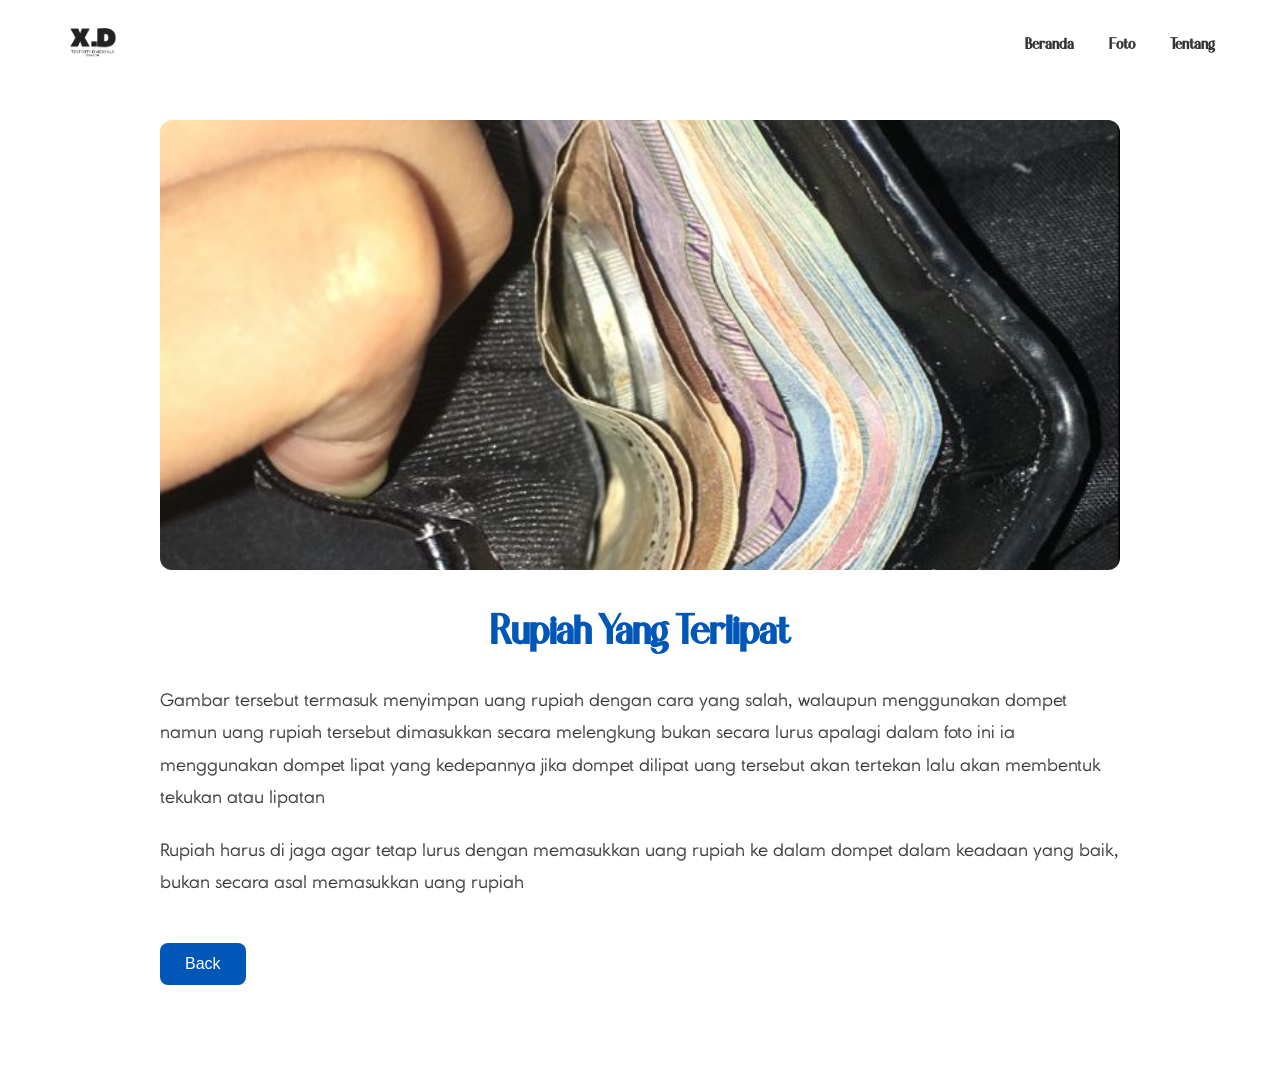
<file: img1.html>
<!DOCTYPE html>
<html lang="id">
<head>
    <meta charset="UTF-8">
    <meta name="viewport" content="width=device-width, initial-scale=1.0">
    <title>Rupiah Yang Terlipat</title>

    <link rel="stylesheet" href="SIMG1.css">
</head>
<body>

    <!-- Navbar -->
    <nav class="navbar">
        <div class="nav-container">

            <div class="logo">
                <img src="logo.png" alt="Logo">
            </div>

            <div class="nav-links">
                <a href="index.html#beranda">Beranda</a>
                <a href="index.html#foto">Foto</a>
                <a href="index.html#tentang">Tentang</a>
            </div>

        </div>
    </nav>

    <!-- Content -->
    <section class="content">

        <div class="container">

            <div class="banner">
                <img src="img1.jpg" alt="Rupiah Yang Terlipat">
            </div>

            <h1>Rupiah Yang Terlipat</h1>

            <p>
                Gambar tersebut termasuk menyimpan uang rupiah dengan cara yang salah, walaupun menggunakan dompet namun uang rupiah tersebut dimasukkan secara melengkung bukan secara lurus apalagi dalam foto ini ia menggunakan dompet lipat yang kedepannya jika dompet dilipat uang tersebut akan tertekan lalu akan membentuk tekukan atau lipatan 
                
            </p>

            <p>
                Rupiah harus di jaga agar tetap lurus dengan memasukkan uang rupiah ke dalam dompet dalam keadaan yang baik, bukan secara asal memasukkan uang rupiah 
            </p>

            <a href="index.html" class="back-btn">Back</a>

        </div>

    </section>

    <script src="JS1.js"></script>

</body>
</html>
</file>
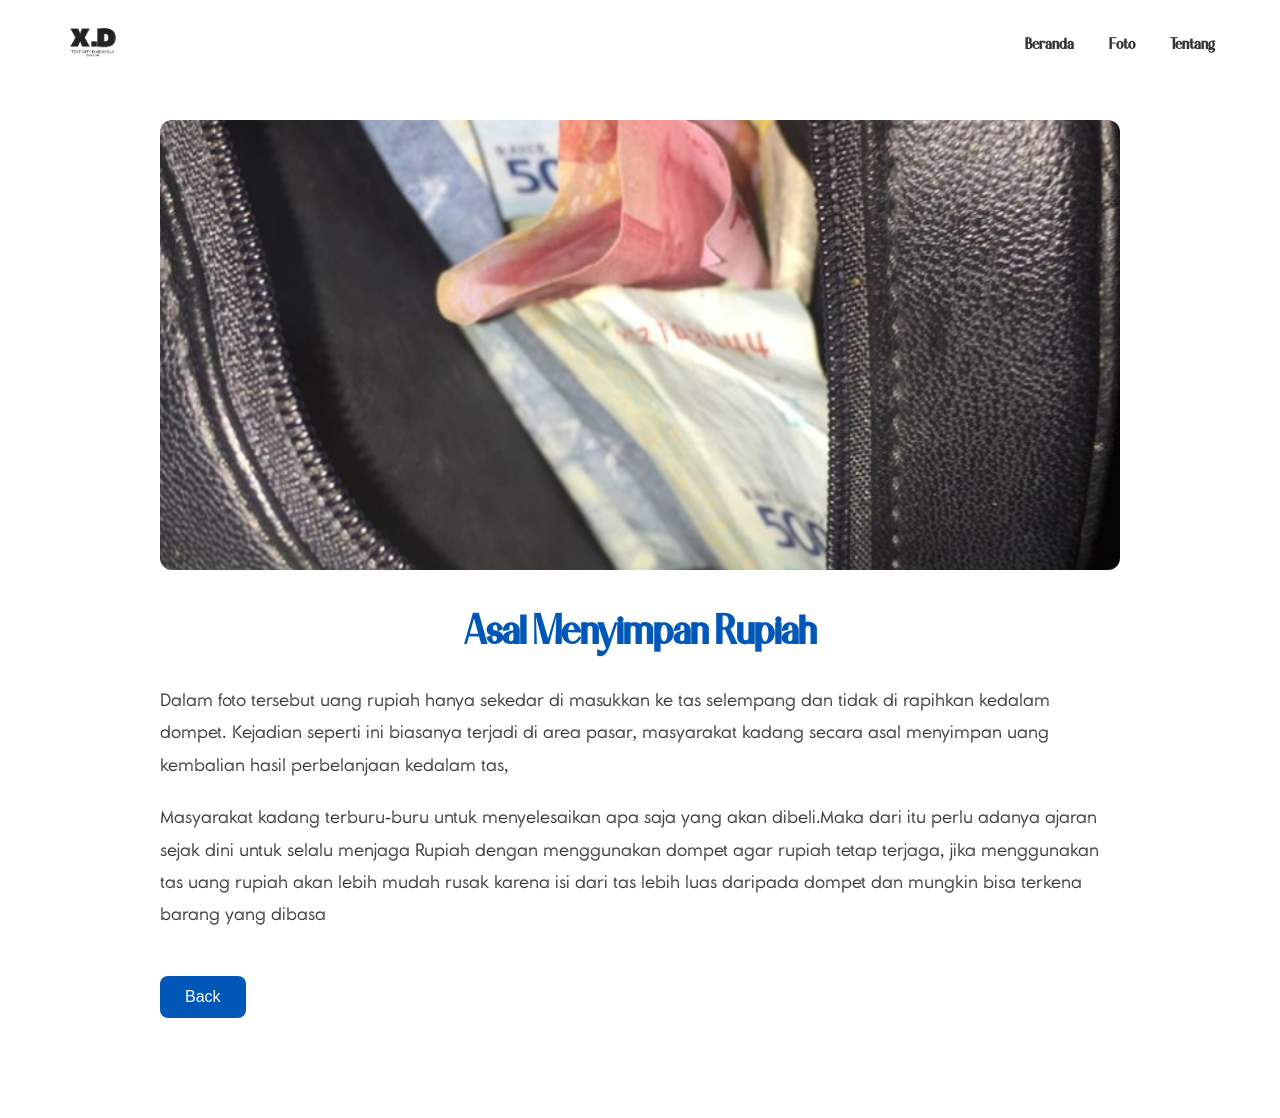
<file: img2.html>
<!DOCTYPE html>
<html lang="id">
<head>
    <meta charset="UTF-8">
    <meta name="viewport" content="width=device-width, initial-scale=1.0">
    <title>Rupiah Yang Lusuh</title>

    <link rel="stylesheet" href="SIMG2.css">
</head>
<body>

    <nav class="navbar">
        <div class="nav-container">

            <div class="logo">
                <img src="logo.png" alt="Logo">
            </div>

            <div class="nav-links">
                <a href="index.html#beranda">Beranda</a>
                <a href="index.html#foto">Foto</a>
                <a href="index.html#tentang">Tentang</a>
            </div>

        </div>
    </nav>

    <section class="content">

        <div class="container">

            <div class="banner">
                <img src="img2.jpg" alt="Rupiah Yang Lusuh">
            </div>

            <h1>Asal Menyimpan Rupiah</h1>

            <p>
                Dalam foto tersebut uang rupiah hanya sekedar di masukkan ke tas selempang dan tidak di rapihkan kedalam dompet. Kejadian seperti ini biasanya terjadi di area pasar, masyarakat kadang secara asal menyimpan uang kembalian hasil perbelanjaan kedalam tas,
            </p>

            <p>
                Masyarakat kadang terburu-buru untuk menyelesaikan apa saja yang akan dibeli.Maka dari itu perlu adanya ajaran sejak dini untuk selalu menjaga Rupiah dengan menggunakan dompet agar rupiah tetap terjaga, jika menggunakan tas uang rupiah akan lebih mudah rusak karena isi dari tas lebih luas daripada dompet dan mungkin bisa terkena barang yang dibasa
            </p>

            <a href="index.html" class="back-btn">Back</a>

        </div>

    </section>

    <script src="JS2.js"></script>

</body>
</html>
</file>
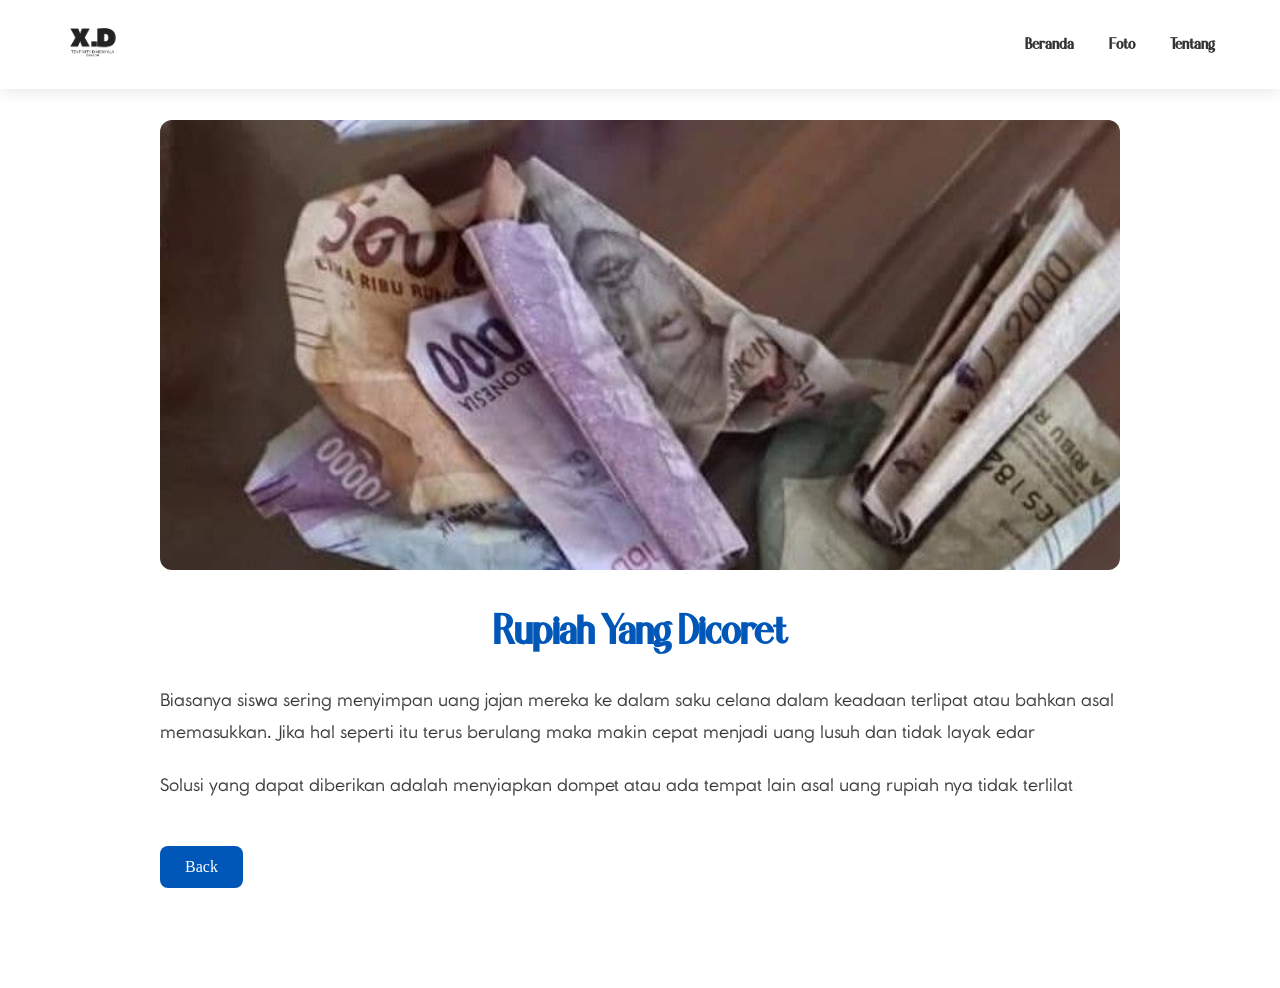
<file: img3.html>
<!DOCTYPE html>
<html lang="id">
<head>
    <meta charset="UTF-8">
    <meta name="viewport" content="width=device-width, initial-scale=1.0">
    <title>Rupiah Yang Dicoret</title>

    <link rel="stylesheet" href="SIMG3.css">
</head>
<body>

    <nav class="navbar">
        <div class="nav-container">

            <div class="logo">
                <img src="logo.png" alt="Logo">
            </div>

            <div class="nav-links">
                <a href="index.html#beranda">Beranda</a>
                <a href="index.html#foto">Foto</a>
                <a href="index.html#tentang">Tentang</a>
            </div>

        </div>
    </nav>

    <section class="content">

        <div class="container">

            <div class="banner">
                <img src="img3.jpg" alt="Rupiah Yang Dicoret">
            </div>

            <h1>Rupiah Yang Dicoret</h1>

            <p>
                Biasanya siswa sering menyimpan uang jajan mereka ke dalam saku celana dalam keadaan terlipat atau bahkan asal memasukkan. Jika hal seperti itu terus berulang maka makin cepat
                menjadi uang lusuh dan tidak layak edar
            </p>

            <p>
                Solusi yang dapat diberikan adalah menyiapkan dompet atau ada tempat lain asal uang rupiah nya tidak terlilat 
            </p>


            <a href="index.html" class="back-btn">Back</a>

        </div>

    </section>

    <script src="JS3.js"></script>

</body>
</html>
</file>
<file: SIMG1.css>
*{
    margin:0;
    padding:0;
    box-sizing:border-box;
    font-family:Arial, sans-serif;
}

html{
    scroll-behavior:smooth;
}

body{
    background:#fff;
    color:#333;
}

/* ======================
   NAVBAR
====================== */

.navbar{
    position:fixed;
    top:0;
    left:0;
    width:100%;
    z-index:1000;
    background:transparent;
    transition:.3s;
}

.navbar.scrolled{
    background:#fff;
    box-shadow:0 2px 15px rgba(0,0,0,.1);
}

.nav-container{
    max-width:1200px;
    margin:auto;
    padding:15px 25px;
    display:flex;
    justify-content:space-between;
    align-items:center;
}

.logo img{
    height:55px;
}

.nav-links{
    display:flex;
    gap:35px;
}

@font-face{
    font-family:'judul';
    src:url('judul.otf') format('truetype');
}

@font-face{
    font-family:'isi';
    src:url('isi.otf') format('truetype');
}


@font-face{
    font-family:'a';
    src:url('a.otf') format('truetype');
}

.nav-links a{
    text-decoration:none;
    color:#333;
    font-weight:600;
   font-family:'a';
}

.navbar.scrolled .nav-links a{
    color:#333;
}

/* ======================
   CONTENT
====================== */

.content{
    padding-top:100px;
    padding-bottom:80px;
}

.container{
    max-width:1000px;
    margin:auto;
    padding:20px;
}

.banner{
    width:100%;
    margin-bottom:40px;
}

.banner img{
    width:100%;
    height:50vh;
    object-fit:cover;
    display:block;
    border-radius:12px;
}

.content h1{
    text-align:center;
    color:#0057B8;
    font-size:42px;
    margin-bottom:30px;
   font-family:'a';
}

.content p{
    font-size:18px;
    line-height:1.8;
    margin-bottom:20px;
   font-family:'isi';
}

.back-btn{
    display:inline-block;
    margin-top:25px;
    padding:12px 25px;
    background:#0057B8;
    color:white;
    text-decoration:none;
    border-radius:8px;
    transition:.3s;
}

.back-btn:hover{
    opacity:.85;
}

/* ======================
   RESPONSIVE
====================== */

@media(max-width:768px){

    .nav-container{
        flex-direction:column;
        gap:15px;
    }

    .nav-links{
        gap:20px;
    }

    .logo img{
        height:45px;
    }

    .banner img{
        height:40vh;
    }

    .content h1{
        font-size:32px;
    }

    .content p{
        font-size:16px;
    }
}
</file>
<file: SIMG2.css>
*{
    margin:0;
    padding:0;
    box-sizing:border-box;
    font-family:Arial, sans-serif;
}

@font-face{
    font-family:'isi';
    src:url('isi.otf') format('truetype');
}


@font-face{
    font-family:'a';
    src:url('a.otf') format('truetype');
}

html{
    scroll-behavior:smooth;
}

body{
    background:#fff;
    color:#333;
}

.navbar{
    position:fixed;
    top:0;
    left:0;
    width:100%;
    z-index:1000;
    background:transparent;
    transition:.3s;
}

.navbar.scrolled{
    background:#fff;
    box-shadow:0 2px 15px rgba(0,0,0,.1);
}

.nav-container{
    max-width:1200px;
    margin:auto;
    padding:15px 25px;
    display:flex;
    justify-content:space-between;
    align-items:center;
}

.logo img{
    height:55px;
}

.nav-links{
    display:flex;
    gap:35px;
}

.nav-links a{
    text-decoration:none;
    color:#333;
    font-weight:600;
    font-family:'a';
}

.navbar.scrolled .nav-links a{
    color:#333;
}

.content{
    padding-top:100px;
    padding-bottom:80px;
}

.container{
    max-width:1000px;
    margin:auto;
    padding:20px;
}

.banner{
    width:100%;
    margin-bottom:40px;
}

.banner img{
    width:100%;
    height:50vh;
    object-fit:cover;
    display:block;
    border-radius:12px;
}

.content h1{
    text-align:center;
    color:#0057B8;
    font-size:42px;
    margin-bottom:30px;
    font-family:'a';
    
}

.content p{
    font-size:18px;
    line-height:1.8;
    margin-bottom:20px;
    font-family:'isi';
}

.back-btn{
    display:inline-block;
    margin-top:25px;
    padding:12px 25px;
    background:#0057B8;
    color:white;
    text-decoration:none;
    border-radius:8px;
}

@media(max-width:768px){

    .nav-container{
        flex-direction:column;
        gap:15px;
    }

    .nav-links{
        gap:20px;
    }

    .logo img{
        height:45px;
    }

    .banner img{
        height:40vh;
    }

    .content h1{
        font-size:32px;
    }

    .content p{
        font-size:16px;
    }
}p
</file>
<file: SIMG3.css>
*{
    margin:0;
    padding:0;
    box-sizing:border-box;

}

@font-face{
    font-family:'isi';
    src:url('isi.otf') format('truetype');
}


@font-face{
    font-family:'a';
    src:url('a.otf') format('truetype');
}

html{
    scroll-behavior:smooth;
}

body{
    background:#fff;
    color:#333;
}

/* ======================
   NAVBAR
====================== */

.navbar{
    position:fixed;
    top:0;
    left:0;
    width:100%;
    z-index:1000;
    background:#fff;
    box-shadow:0 2px 15px rgba(0,0,0,.1);
}

.nav-container{
    max-width:1200px;
    margin:auto;
    padding:15px 25px;
    display:flex;
    justify-content:space-between;
    align-items:center;
}

.logo img{
    height:55px;
}

.nav-links{
    display:flex;
    gap:35px;
}

.nav-links a{
    text-decoration:none;
    color:#333;
    font-weight:600;
    transition:.3s;
    font-family:'a';
}

.nav-links a:hover{
    opacity:.8;
}

/* ======================
   CONTENT
====================== */

.content{
    padding-top:100px;
    padding-bottom:80px;
}

.container{
    max-width:1000px;
    margin:auto;
    padding:20px;
}

.banner{
    width:100%;
    margin-bottom:40px;
}

.banner img{
    width:100%;
    height:50vh;
    object-fit:cover;
    display:block;
    border-radius:12px;
}

.content h1{
    text-align:center;
    color:#0057B8;
    font-size:42px;
    margin-bottom:30px;
    font-family:'a';
}

.content p{
    font-size:18px;
    line-height:1.8;
    margin-bottom:20px;
    font-family:'isi';
}

.back-btn{
    display:inline-block;
    margin-top:25px;
    padding:12px 25px;
    background:#0057B8;
    color:white;
    text-decoration:none;
    border-radius:8px;
    transition:.3s;
}

.back-btn:hover{
    opacity:.85;
}

/* ======================
   RESPONSIVE
====================== */

@media(max-width:768px){

    .nav-container{
        flex-direction:column;
        gap:15px;
    }

    .nav-links{
        gap:20px;
    }

    .logo img{
        height:45px;
    }

    .banner img{
        height:40vh;
    }

    .content h1{
        font-size:32px;
    }

    .content p{
        font-size:16px;
    }
}
</file>
